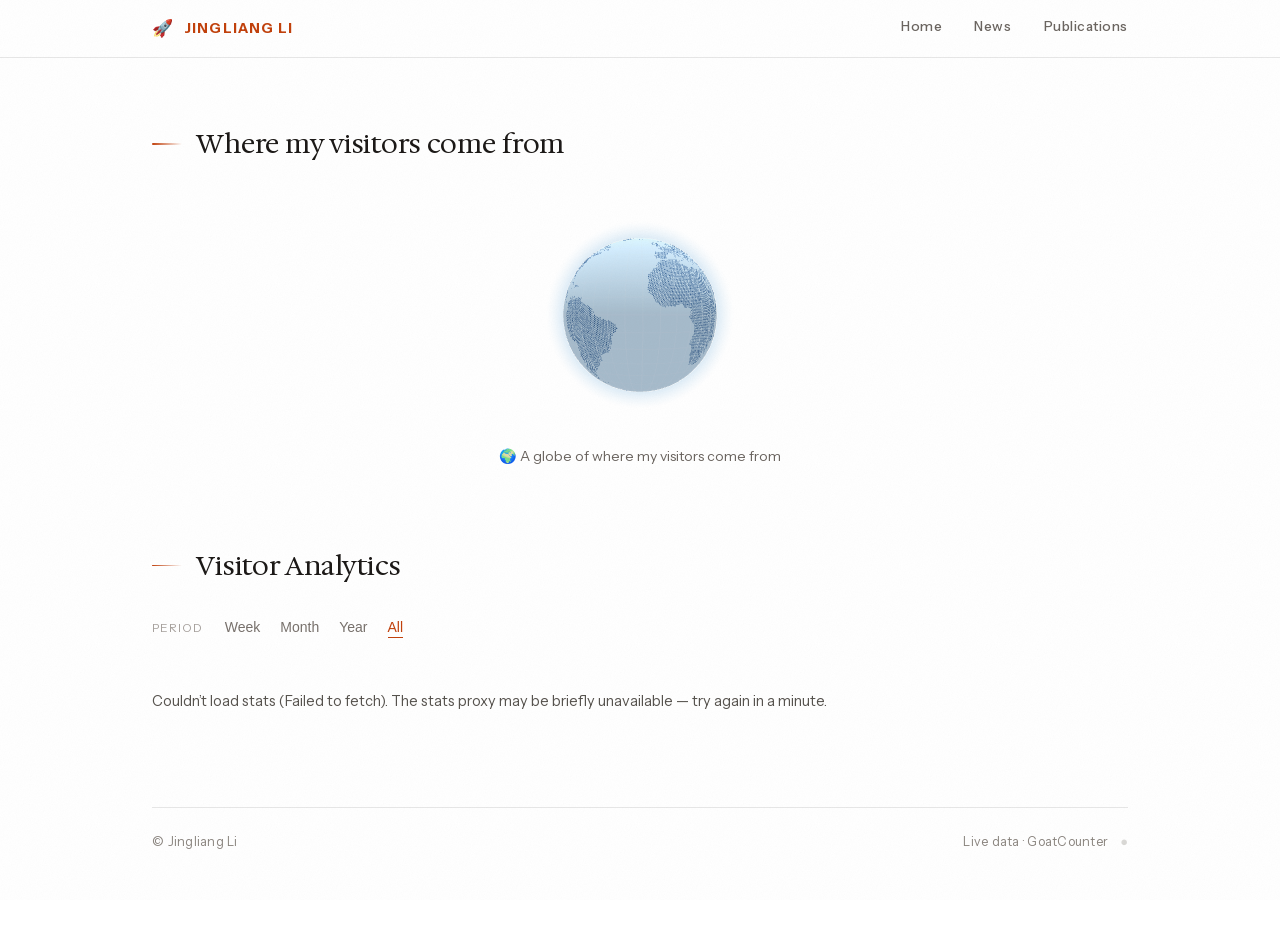
<file: visitors.html>
<!DOCTYPE html>
<html lang="en">
<head>
  <meta charset="UTF-8" />
  <meta name="viewport" content="width=device-width, initial-scale=1.0" />
  <title>Visitors · Jingliang Li</title>
  <meta name="description" content="Live visitor analytics for Jingliang Li's homepage." />
  <link rel="canonical" href="https://jingliangli.com/visitors.html" />
  <link rel="icon" type="image/svg+xml" href="assets/favicon.svg" />
  <link rel="stylesheet" href="style.css?v=40" />
  <link rel="stylesheet" href="analytics.css?v=5" />
</head>
<body>

  <!-- ===== Sticky top banner ===== -->
  <header class="site-header">
    <div class="site-header__inner">
      <a class="brand" href="index.html#top">
        <span class="brand__icon" aria-hidden="true">🚀</span>
        <span class="brand__name">JINGLIANG LI</span>
      </a>
      <nav class="site-nav">
        <a href="index.html#top">Home</a>
        <a href="index.html#news">News</a>
        <a href="index.html#publications">Publications</a>
      </nav>
    </div>
  </header>

  <main class="page" id="top">

    <!-- ===== Globe ===== -->
    <section class="section">
      <h2>Where my visitors come from</h2>
      <div class="gc-globe-wrap">
        <div id="visitor-globe" class="visitor-globe" role="img" aria-label="Rotating globe of visitor locations"></div>
        <p id="visitor-caption" class="visitor-caption"></p>
      </div>
    </section>

    <!-- ===== Dashboard ===== -->
    <section class="section">
      <h2>Visitor Analytics</h2>
      <div id="gc-dash" class="gc-dash"></div>
    </section>

    <!-- ===== Owner-only private log (revealed by the footer trigger) ===== -->
    <section class="section vlog" id="vlog" hidden>
      <div id="vlog-body"></div>
    </section>

    <footer class="footer">
      <span>&copy; Jingliang Li</span>
      <span>Live data &middot; GoatCounter<button id="vlog-trigger" class="vlog-trigger" type="button" title="Owner area" aria-label="Owner area">&#9679;</button></span>
    </footer>

  </main>

  <script src="visitor-config.js?v=2" defer></script>
  <script src="gc-client.js?v=5" defer></script>
  <script src="visitor-globe.js?v=5" defer></script>
  <script src="analytics.js?v=7" defer></script>
  <script src="visitor-admin.js?v=3" defer></script>
  <script>
    // build the globe once its module + the client are loaded
    window.addEventListener('DOMContentLoaded', function () {
      if (typeof window.initVisitorGlobe === 'function') {
        window.initVisitorGlobe(document.getElementById('visitor-globe'), document.getElementById('visitor-caption'));
      }
    });
  </script>
  <!-- GoatCounter tracking (count this page too; self-hosted count.js, see index.html) -->
  <script data-goatcounter="https://jingliangli.goatcounter.com/count"
          async src="assets/count.js?v=1"></script>
</body>
</html>
</file>
<file: style.css>
/* ============ Fonts (self-hosted: Google Fonts latin + latin-ext, and ET Book) ============ */
/* Hedvig Letters Serif — latin-ext */
@font-face {
  font-family: 'Hedvig Letters Serif';
  font-style: normal;
  font-weight: 400;
  font-display: swap;
  src: url('assets/fonts/hedvig-letters-serif-latin-ext.woff2') format('woff2');
  unicode-range: U+0100-02BA, U+02BD-02C5, U+02C7-02CC, U+02CE-02D7, U+02DD-02FF, U+0304, U+0308, U+0329, U+1D00-1DBF, U+1E00-1E9F, U+1EF2-1EFF, U+2020, U+20A0-20AB, U+20AD-20C4, U+2113, U+2C60-2C7F, U+A720-A7FF;
}

/* Hedvig Letters Serif — latin */
@font-face {
  font-family: 'Hedvig Letters Serif';
  font-style: normal;
  font-weight: 400;
  font-display: swap;
  src: url('assets/fonts/hedvig-letters-serif-latin.woff2') format('woff2');
  unicode-range: U+0000-00FF, U+0131, U+0152-0153, U+02BB-02BC, U+02C6, U+02DA, U+02DC, U+0304, U+0308, U+0329, U+2000-206F, U+20AC, U+2122, U+2191, U+2193, U+2212, U+2215, U+FEFF, U+FFFD;
}

/* Instrument Sans — latin-ext */
@font-face {
  font-family: 'Instrument Sans';
  font-style: normal;
  font-weight: 400 700;
  font-display: swap;
  src: url('assets/fonts/instrument-sans-latin-ext.woff2') format('woff2');
  unicode-range: U+0100-02BA, U+02BD-02C5, U+02C7-02CC, U+02CE-02D7, U+02DD-02FF, U+0304, U+0308, U+0329, U+1D00-1DBF, U+1E00-1E9F, U+1EF2-1EFF, U+2020, U+20A0-20AB, U+20AD-20C4, U+2113, U+2C60-2C7F, U+A720-A7FF;
}

/* Instrument Sans — latin */
@font-face {
  font-family: 'Instrument Sans';
  font-style: normal;
  font-weight: 400 700;
  font-display: swap;
  src: url('assets/fonts/instrument-sans-latin.woff2') format('woff2');
  unicode-range: U+0000-00FF, U+0131, U+0152-0153, U+02BB-02BC, U+02C6, U+02DA, U+02DC, U+0304, U+0308, U+0329, U+2000-206F, U+20AC, U+2122, U+2191, U+2193, U+2212, U+2215, U+FEFF, U+FFFD;
}

/* Marcellus — latin-ext */
@font-face {
  font-family: 'Marcellus';
  font-style: normal;
  font-weight: 400;
  font-display: swap;
  src: url('assets/fonts/marcellus-latin-ext.woff2') format('woff2');
  unicode-range: U+0100-02BA, U+02BD-02C5, U+02C7-02CC, U+02CE-02D7, U+02DD-02FF, U+0304, U+0308, U+0329, U+1D00-1DBF, U+1E00-1E9F, U+1EF2-1EFF, U+2020, U+20A0-20AB, U+20AD-20C4, U+2113, U+2C60-2C7F, U+A720-A7FF;
}

/* Marcellus — latin */
@font-face {
  font-family: 'Marcellus';
  font-style: normal;
  font-weight: 400;
  font-display: swap;
  src: url('assets/fonts/marcellus-latin.woff2') format('woff2');
  unicode-range: U+0000-00FF, U+0131, U+0152-0153, U+02BB-02BC, U+02C6, U+02DA, U+02DC, U+0304, U+0308, U+0329, U+2000-206F, U+20AC, U+2122, U+2191, U+2193, U+2212, U+2215, U+FEFF, U+FFFD;
}

/* ET Book (Tufte CSS) — MIT licence, see assets/fonts/et-book-LICENSE.txt */
@font-face {
  font-family: 'et-book';
  font-style: normal;
  font-weight: 400;
  font-display: swap;
  src: url('assets/fonts/et-book-roman.woff') format('woff');
}

@font-face {
  font-family: 'et-book';
  font-style: normal;
  font-weight: 700;
  font-display: swap;
  src: url('assets/fonts/et-book-bold.woff') format('woff');
}

/* ============ Tokens ============ */
:root {
  --paper: #FFFFFF;
  --ink: #1C1917;
  --body: #33302D;
  --muted: #6B6560;
  --faint: #8C8680;
  --line: rgba(28, 25, 23, 0.10);
  --line-strong: rgba(28, 25, 23, 0.18);
  --accent: #C2410C;
  --teal: #14B8A6;
  --serif: 'Hedvig Letters Serif', Georgia, 'Times New Roman', serif;
  --sans: 'Instrument Sans', system-ui, -apple-system, 'Segoe UI', sans-serif;
  --display: 'Marcellus', 'Hedvig Letters Serif', Georgia, serif;
  --text-serif: 'et-book', Palatino, 'Palatino Linotype', 'Book Antiqua', Georgia, serif;
}

/* ============ Reset / base ============ */
*, *::before, *::after { box-sizing: border-box; }
html, body {
  margin: 0;
  padding: 0;
  background: var(--paper);
}
html { scroll-behavior: smooth; }
body {
  font-family: var(--sans);
  font-size: 17px;
  line-height: 1.6;
  color: var(--body);
  text-rendering: optimizeLegibility;
  font-kerning: normal;
  font-feature-settings: "kern", "liga", "calt";
}
/* Paper grain: a faint, fine neutral-gray noise laid over the pure-white page
   for tactile depth without tinting it. Pure CSS (inline SVG turbulence),
   no image request, click-through. */
body::before {
  content: "";
  position: fixed;
  inset: 0;
  z-index: 100;
  pointer-events: none;
  background-image: url("data:image/svg+xml;utf8,<svg xmlns='http://www.w3.org/2000/svg' width='180' height='180'><filter id='g'><feTurbulence type='fractalNoise' baseFrequency='0.85' numOctaves='2' stitchTiles='stitch'/><feColorMatrix type='saturate' values='0'/></filter><rect width='180' height='180' filter='url(%23g)'/></svg>");
  background-size: 180px 180px;
  opacity: 0.05;
  mix-blend-mode: multiply;
}
img { display: block; max-width: 100%; }
ul { list-style: none; padding: 0; margin: 0; }
a { color: var(--accent); text-decoration: none; }
a:hover { text-decoration: underline; }

/* Text selection — bright fresh teal tint */
::selection {
  background: rgba(0, 214, 188, 0.32);
  color: var(--ink);
}
::-moz-selection {
  background: rgba(0, 214, 188, 0.32);
  color: var(--ink);
}

/* ============ Sticky top banner ============ */
.site-header {
  position: sticky;
  top: 0;
  z-index: 50;
  background: rgba(255, 255, 255, 0.82);
  backdrop-filter: saturate(160%) blur(12px);
  -webkit-backdrop-filter: saturate(160%) blur(12px);
  border-bottom: 1px solid var(--line);
}
.site-header__inner {
  max-width: 1024px;
  margin: 0 auto;
  padding: 15px 24px;
  display: flex;
  justify-content: space-between;
  align-items: center;
}
.brand {
  display: inline-flex;
  align-items: center;
  gap: 10px;
  color: var(--accent);
  font-weight: 700;
  letter-spacing: 0.08em;
  font-size: 14px;
}
.brand:hover { text-decoration: none; }
.brand__icon { font-size: 17px; }
.site-nav {
  display: flex;
  gap: 32px;
}
.site-nav a {
  position: relative;
  font-size: 13.5px;
  color: var(--muted);
  font-weight: 500;
  letter-spacing: 0.04em;
  padding-bottom: 3px;
  transition: color 0.2s ease;
}
/* left→right underline wipe on hover */
.site-nav a::after {
  content: "";
  position: absolute;
  left: 0;
  bottom: 0;
  width: 100%;
  height: 1px;
  background: var(--accent);
  transform: scaleX(0);
  transform-origin: left center;
  transition: transform 0.28s cubic-bezier(0.45, 0, 0.15, 1);
}
.site-nav a:hover {
  color: var(--ink);
  text-decoration: none;
}
.site-nav a:hover::after { transform: scaleX(1); }

/* ============ Page container ============ */
.page {
  max-width: 1024px;
  margin: 0 auto;
  padding: 64px 24px 96px;
}

/* ============ Hero ============ */
.hero {
  display: flex;
  align-items: flex-start;
  gap: 40px;
  margin-bottom: 76px;
}
.hero-photo {
  width: 190px;
  height: 252px;
  border-radius: 0;
  object-fit: cover;
  object-position: center top;
  flex-shrink: 0;
  background: #F2F2F2;
  margin-top: 32px; /* bottom edge lines up with the last line of the bio */
}
.hero-text { flex: 1; min-width: 0; }
.hero-text h1 {
  font-family: var(--display);
  font-weight: 400;
  font-size: 60px;
  line-height: 1;
  letter-spacing: 0.01em;
  color: var(--ink);
  margin: 0 0 18px;
}
.bio {
  margin: 0 0 14px;
  color: var(--body);
  font-size: 17px;
  line-height: 1.65;
}
.bio:last-of-type { margin-bottom: 20px; }
.bio strong { color: var(--ink); font-weight: 600; }
.contact-row {
  display: flex;
  flex-wrap: wrap;
  gap: 12px;
  margin-top: 4px;
}
/* Pebble buttons: white plate, hairline rim, top highlight and a soft drop shadow;
   hover turns them ink with a white glyph */
.icon-btn {
  display: inline-flex;
  align-items: center;
  justify-content: center;
  width: 40px;
  height: 40px;
  border-radius: 50%;
  border: 1px solid rgba(28, 25, 23, 0.12);
  color: #2A2622;
  background: linear-gradient(180deg, #FFFFFF 0%, #F6F5F3 100%);
  box-shadow:
    inset 0 1px 0 rgba(255, 255, 255, 0.9),
    0 1px 2px rgba(28, 25, 23, 0.06),
    0 6px 14px -8px rgba(28, 25, 23, 0.22);
  transition: color 0.2s ease, background-color 0.2s ease, border-color 0.2s ease, transform 0.2s ease, box-shadow 0.2s ease;
}
.icon-btn:hover {
  color: #FFFFFF;
  background: var(--ink);
  border-color: var(--ink);
  text-decoration: none;
  transform: translateY(-1px);
  box-shadow:
    0 2px 4px rgba(28, 25, 23, 0.12),
    0 10px 20px -10px rgba(28, 25, 23, 0.45);
}
.icon-btn svg { display: block; }

/* ============ Section ============ */
.section {
  margin-bottom: 76px;
  scroll-margin-top: 80px;
}
.section h2 {
  font-family: var(--serif);
  font-weight: 400;
  font-size: 27px;
  letter-spacing: -0.005em;
  text-transform: none;
  color: var(--ink);
  margin: 0 0 30px;
  display: flex;
  align-items: center;
  gap: 14px;
}
/* Refined fading accent rule in front of section titles */
.section h2::before {
  content: "";
  width: 30px;
  height: 1.5px;
  background: linear-gradient(90deg, var(--accent), rgba(194, 65, 12, 0));
  border-radius: 1px;
  flex-shrink: 0;
}

/* ============ News ============ */
.news-list {
  display: flex;
  flex-direction: column;
  gap: 16px;
}
.news-item {
  display: flex;
  gap: 18px;
  align-items: baseline;
  font-family: var(--text-serif);
  font-size: 19.5px;
  line-height: 1.5;
}
.news-date {
  flex: 0 0 96px;
  font-size: 15px;
  font-weight: 500;
  letter-spacing: 0.1em;
  text-transform: uppercase;
  color: var(--faint);
  font-variant-numeric: tabular-nums;
  white-space: nowrap;
}
/* Kind-of-news glyph between date and text; sits on the text baseline.
   Accepted papers get the accent, everything else stays quiet. */
.news-icon {
  flex: 0 0 auto;
  display: inline-flex;
  position: relative;
  top: 3px;
  color: var(--faint);
}
.news-icon svg {
  width: 16px;
  height: 16px;
  display: block;
}
.news-item--accept .news-icon { color: var(--accent); }
.news-text {
  flex: 1;
  min-width: 0;
  color: var(--body);
}
/* Paper names link to their project pages: bold ink, no italics */
.news-paper { color: var(--ink); font-weight: 600; }
/* Organisations (Sharpa Robotics, MARS Lab) keep the link accent, in bold */
.news-org { font-weight: 600; }
.news-highlight {
  color: var(--accent);
  font-weight: 600;
}

/* ============ Research Interests tags ============ */
/* Typographic list: serif terms separated by accent middots — no boxes */
.tag-row {
  display: flex;
  flex-wrap: wrap;
  justify-content: center;
  align-items: baseline;
  row-gap: 8px;
}
.tag {
  font-family: var(--serif);
  font-size: 20px;
  color: var(--ink);
  line-height: 1.5;
}
.tag + .tag::before {
  content: "\00B7";
  color: var(--accent);
  font-family: var(--sans);
  font-weight: 700;
  margin: 0 22px;
}

/* ============ Education / Experience rows ============ */
.rows { display: flex; flex-direction: column; gap: 30px; }
.row {
  display: flex;
  align-items: center;
  gap: 28px;
}
/* One fixed logo column, wide-aware: wordmarks (NTU, Efrei) fill the width,
   crests (NWPU, CUHK) fill the height — all read at a similar visual weight. */
.row-logo {
  width: 150px;
  height: 76px;
  object-fit: contain;
  object-position: center;
  flex-shrink: 0;
}
/* Enlarged logo (Sharpa's flat wordmark): transform keeps the shared logo
   column intact, so the text column still lines up with the other rows. */
.row-logo--lg {
  transform: scale(1.2);
  transform-origin: center;
}
.row--nologo { padding-left: 0; }
.row-main { flex: 1; min-width: 0; }
.row-title {
  font-size: 18px;
  font-weight: 500;
  color: var(--ink);
  line-height: 1.3;
  letter-spacing: -0.005em;
}
.row-sub {
  font-size: 14.5px;
  color: var(--muted);
  margin-top: 4px;
}
.row-year {
  font-size: 14px;
  color: var(--muted);
  font-variant-numeric: tabular-nums;
  letter-spacing: 0.02em;
  white-space: nowrap;
}

/* ============ Publications ============ */
.pub {
  display: flex;
  gap: 30px;
  padding: 22px 0;
}
.pub:first-of-type { padding-top: 0; }
.pub:last-of-type { padding-bottom: 0; }
.pub-teaser {
  width: 340px;
  height: auto;
  display: block;
  flex-shrink: 0;
  align-self: flex-start;
  border-radius: 3px;
  border: 1px solid rgba(28, 25, 23, 0.10);
  background: #ffffff;
  box-shadow:
    0 1px 2px rgba(28, 25, 23, 0.04),
    0 14px 32px -20px rgba(28, 25, 23, 0.28);
}
.pub-body { flex: 1; min-width: 0; }
.pub-venue {
  font-size: 11.5px;
  font-weight: 600;
  letter-spacing: 0.14em;
  text-transform: uppercase;
  margin-bottom: 8px;
}
.venue--gray { color: var(--faint); }
/* arXiv keeps its own casing instead of the uppercase status style */
.venue--arxiv {
  text-transform: none;
  font-size: 13px;
  letter-spacing: 0.03em;
}
/* Accepted venues read a step larger than the gray status labels */
.venue--red {
  color: var(--accent);
  font-size: 13.5px;
  letter-spacing: 0.13em;
}
.pub-title {
  font-family: var(--serif);
  font-size: 22px;
  font-weight: 400;
  color: var(--ink);
  margin: 0 0 10px;
  line-height: 1.32;
  letter-spacing: -0.005em;
}
.pub-authors {
  font-size: 15px;
  color: var(--body);
  margin: 0 0 14px;
  line-height: 1.6;
}
.pub-authors strong { color: var(--ink); font-weight: 600; }
.pub-authors a {
  color: inherit;
  text-decoration: none;
  padding-bottom: 1px;
  border-bottom: 1px solid var(--line-strong);
  background-image: linear-gradient(var(--teal), var(--teal));
  background-repeat: no-repeat;
  background-position: left 100%;
  background-size: 0% 1px;
  transition: background-size 0.34s cubic-bezier(0.45, 0, 0.15, 1), color 0.28s ease, border-bottom-color 0.28s ease;
}
.pub-authors a:hover {
  color: var(--teal);
  border-bottom-color: transparent;
  background-image: linear-gradient(var(--teal), var(--teal));
  background-size: 100% 1.5px;
  text-decoration: none;
}
/* equal-contribution marker: accent asterisk after the name, legend below */
sup.eq {
  font-family: var(--serif); /* the serif asterisk is a real star; the sans one is a blob */
  font-size: 1.45em;
  font-weight: 400;
  line-height: 0;
  vertical-align: -0.02em;
  color: var(--accent);
  margin-left: 2px;
}
.pub-note {
  margin: -8px 0 14px;
  font-size: 13px;
  color: var(--muted);
}
.pub-note sup.eq { margin-left: 0; margin-right: 1px; }
.pub-links {
  display: flex;
  flex-wrap: wrap;
  gap: 20px;
  margin: 0;
}

/* ============ Publication video teaser (hover to play) ============ */
.pub-teaser--video {
  position: relative;
  overflow: hidden;
  padding: 0;
  cursor: pointer;
}
.pub-teaser--video .teaser-still,
.pub-teaser--video .teaser-video {
  position: absolute;
  inset: 0;
  width: 100%;
  height: 100%;
  object-fit: cover;
  display: block;
}
.pub-teaser--video .teaser-video {
  opacity: 0;
  transition: opacity 0.15s ease;
  pointer-events: none;
}
.pub-teaser--video:hover .teaser-video {
  opacity: 1;
}

/* ============ Buttons ============ */
/* Publication resource links — minimal text + icon, burnt-orange, no box, no hover */
.btn {
  display: inline-flex;
  align-items: center;
  gap: 6px;
  padding: 0;
  font-size: 13px;
  font-weight: 600;
  letter-spacing: 0.01em;
  color: var(--accent);
  border: none;
  background: none;
  text-decoration: none;
  line-height: 1.4;
}
.btn svg {
  width: 14px;
  height: 14px;
  flex-shrink: 0;
  opacity: 0.95;
}
.btn:hover { text-decoration: none; }
.btn--disabled { color: #B8B4B0; cursor: default; }

/* ============ Visitor map ============ */
.visitor-section {
  display: flex;
  flex-direction: column;
  align-items: center;
  gap: 14px;
}
.visitor-section h2 { align-self: flex-start; margin-bottom: 0; }
.visitor-globe {
  width: 240px;
  height: 240px;
  max-width: 100%;
  margin: 0 auto;
}
.visitor-globe canvas { display: block; margin: 0 auto; cursor: grab; }
.visitor-globe.is-clickable canvas { cursor: pointer; }
.visitor-caption {
  margin: 2px 0 0;
  min-height: 1.25em;
  font-size: 0.88rem;
  color: var(--muted);
  text-align: center;
}
.visitor-caption b { color: var(--accent); font-weight: 600; }

/* visits badge (hits.sh) */
.visitor-badge {
  display: inline-block;
  margin-top: 4px;
  transition: transform 0.18s ease, filter 0.18s ease;
}
.visitor-badge:hover {
  transform: translateY(-1px);
  filter: drop-shadow(0 4px 10px rgba(194, 65, 12, 0.25));
}
.visitor-badge img {
  display: block;
  height: 20px;
  width: auto;
  border-radius: 3px;
  opacity: 0.85;
  transition: opacity 0.18s ease;
}
.visitor-badge:hover img { opacity: 1; }

/* ============ Footer ============ */
.footer {
  margin-top: 72px;
  padding-top: 24px;
  border-top: 1px solid var(--line);
  font-size: 12.5px;
  letter-spacing: 0.02em;
  color: var(--faint);
  display: flex;
  justify-content: space-between;
  gap: 12px;
}

/* ============ Responsive ============ */
@media (max-width: 768px) {
  body { font-size: 16px; }
  .page { padding: 28px 20px 64px; }

  .site-header__inner { padding: 12px 20px; }
  .brand__name { display: none; }
  .site-nav { gap: 18px; }
  .site-nav a { font-size: 13px; }

  .hero {
    flex-direction: column;
    align-items: flex-start;
    gap: 20px;
    margin-bottom: 40px;
  }
  .hero-photo { width: 128px; height: 128px; margin-top: 0; }
  .hero-text h1 { font-size: 42px; }
  .bio { font-size: 16px; }

  .section { margin-bottom: 52px; }
  .section h2 { font-size: 24px; margin-bottom: 22px; }

  .news-item { flex-wrap: wrap; gap: 6px 10px; }
  .news-date { flex-basis: 100%; }
  .news-text { font-size: 17.5px; }

  .rows { gap: 24px; }
  .row { gap: 18px; }
  .row-logo { width: 104px; height: 56px; }
  .row-title { font-size: 17px; }

  .tag { font-size: 18px; }
  .tag-row { flex-direction: column; align-items: center; row-gap: 2px; }
  .tag + .tag::before { content: none; }

  .pub { flex-direction: column; gap: 14px; padding: 18px 0; }
  .pub-teaser,
  .pub-teaser--video {
    width: 100%;
    height: auto;
  }
  .pub-title { font-size: 20px; }
  .pub-authors { font-size: 14px; }

  .row { flex-wrap: wrap; }
  .row-main { flex: 1 1 60%; }
  .row-year { flex: 0 0 auto; }
}
</file>
<file: analytics.css>
/* ============================================================================
 * Visitor analytics dashboard — minimal, elegant ranking lists (NO colored bars).
 * Matches the homepage porcelain / serif / burnt-orange theme.
 * ========================================================================== */
.gc-dash { margin-top: 4px; }

/* period toggle — minimal text toggles (active = burnt-orange underline) */
.gc-controls { display: flex; gap: 20px; align-items: baseline; margin-bottom: 34px; flex-wrap: wrap; }
.gc-controls .gc-ctrl-label { font-size: 12px; letter-spacing: 0.08em; text-transform: uppercase; color: #A8A29E; margin-right: 2px; }
.gc-period {
  font-size: 14px; color: #78716C; background: none; border: none; padding: 2px 0; cursor: pointer;
  border-bottom: 1.5px solid transparent; transition: color 0.15s ease, border-color 0.15s ease;
}
.gc-period:hover { color: #1C1917; }
.gc-period.is-active { color: #C2410C; border-bottom-color: #C2410C; }

/* totals — big serif number + subtle stone sparkline */
.gc-summary { display: flex; align-items: baseline; gap: 10px; }
.gc-summary .gc-big { font-family: 'Hedvig Letters Serif', Georgia, serif; font-size: 46px; color: #1C1917; line-height: 1; }
.gc-summary .gc-big-label { font-size: 14px; color: #A8A29E; }
.gc-spark { display: flex; align-items: flex-end; gap: 2px; height: 44px; margin: 18px 0 4px; max-width: 520px; }
.gc-spark .gc-day { flex: 1 1 0; background: #E7E0D6; border-radius: 2px 2px 0 0; min-height: 2px; transition: background 0.15s ease; }
.gc-spark .gc-day:hover { background: #C2410C; }
.gc-spark-axis { display: flex; justify-content: space-between; font-size: 11px; color: #C2C0BC; max-width: 520px; }

/* widget grid */
.gc-grid { display: grid; grid-template-columns: repeat(2, minmax(0, 1fr)); gap: 40px 56px; margin-top: 10px; }
.gc-widget { min-width: 0; }
.gc-widget--full { grid-column: 1 / -1; }
.gc-widget h3 {
  font-family: 'Hedvig Letters Serif', Georgia, serif; font-weight: 500; font-size: 18px;
  color: #1C1917; margin: 0 0 12px;
}

/* minimal ranking rows: name · faint % · serif count, hairline divider */
.gc-rows { display: flex; flex-direction: column; }
.gc-row { display: flex; align-items: baseline; gap: 12px; padding: 9px 0; border-bottom: 1px solid #EFEDEA; font-size: 14.5px; color: #3A3432; }
.gc-row:last-child { border-bottom: none; }
.gc-row .gc-label { flex: 1 1 auto; min-width: 0; white-space: nowrap; overflow: hidden; text-overflow: ellipsis; }
.gc-row .gc-label a { color: #3A3432; }
.gc-row .gc-label a:hover { color: #C2410C; }
.gc-row .gc-perc { flex-shrink: 0; width: 42px; text-align: right; font-size: 12px; color: #C2C0BC; font-variant-numeric: tabular-nums; }
.gc-row .gc-count { flex-shrink: 0; width: 50px; text-align: right; font-family: 'Hedvig Letters Serif', Georgia, serif; font-size: 17px; color: #1C1917; font-variant-numeric: tabular-nums; }
.gc-empty { font-size: 13.5px; color: #A8A29E; padding: 6px 0; }

/* recent visits */
.gc-row .gc-sub { color: #A8A29E; font-size: 12.5px; }
.gc-row .gc-time { flex-shrink: 0; text-align: right; font-size: 12.5px; color: #A8A29E; font-variant-numeric: tabular-nums; white-space: nowrap; }
.gc-foot { margin: 14px 0 0; font-size: 12px; color: #C2C0BC; }

/* states */
.gc-state { padding: 18px 0; color: #57534E; font-size: 14.5px; line-height: 1.6; }
.gc-state code { background: #f0eeec; padding: 1.5px 6px; border-radius: 4px; font-size: 12.5px; font-family: ui-monospace, Menlo, monospace; }
.gc-state b, .gc-state a { color: #C2410C; }
.gc-state ol { margin: 10px 0 0; padding-left: 20px; }
.gc-state li { margin: 4px 0; }

/* the light-blue globe atop the analytics page */
.gc-globe-wrap { display: flex; flex-direction: column; align-items: center; gap: 8px; margin-bottom: 48px; }

@media (max-width: 768px) { .gc-grid { grid-template-columns: 1fr; gap: 30px; } }

/* ============================================================================
 * Owner-only private visitor log (visitor-admin.js)
 * ========================================================================== */
/* subtle trigger lives in the footer */
.vlog-trigger {
  background: none; border: none; cursor: pointer; padding: 0 0 0 8px; margin-left: 4px;
  color: #C2C0BC; font-size: 13px; line-height: 1; opacity: 0.6;
  transition: color 0.15s ease, opacity 0.15s ease;
}
.vlog-trigger:hover, .vlog-trigger.is-open { color: #C2410C; opacity: 1; }

.vlog { margin-top: 8px; }
.vlog[hidden] { display: none; }
.vlog-card {
  border: 1px solid #EFEDEA; border-radius: 12px; padding: 22px 24px;
  background: #FBFAF8; box-shadow: 0 1px 0 rgba(28,25,23,0.02);
}

/* header row */
.vlog-head { display: flex; justify-content: space-between; align-items: flex-start; gap: 16px; flex-wrap: wrap; margin-bottom: 14px; }
.vlog-title h2 {
  font-family: 'Hedvig Letters Serif', Georgia, serif; font-weight: 500; font-size: 22px;
  color: #1C1917; margin: 0; display: flex; align-items: center; gap: 10px;
}
.vlog-tag {
  font-family: 'Instrument Sans', system-ui, sans-serif; font-size: 10px; font-weight: 600;
  letter-spacing: 0.1em; text-transform: uppercase; color: #C2410C;
  border: 1px solid #E7C8B6; border-radius: 999px; padding: 2px 8px;
}
.vlog-meta { margin: 6px 0 0; font-size: 12.5px; color: #A8A29E; }
.vlog-meta b { color: #57534E; font-variant-numeric: tabular-nums; }

.vlog-actions { display: flex; align-items: center; gap: 12px; }
.vlog-live { font-size: 11.5px; color: #16A34A; letter-spacing: 0.02em; }
.vlog-btn {
  font-size: 12.5px; color: #78716C; background: none; border: 1px solid #E7E0D6;
  border-radius: 7px; padding: 4px 12px; cursor: pointer; transition: all 0.15s ease;
}
.vlog-btn:hover { color: #C2410C; border-color: #E7C8B6; }

/* scrollable table */
.vlog-scroll { overflow-x: auto; margin: 0 -4px; }
.vlog-table { width: 100%; border-collapse: collapse; font-size: 13px; color: #3A3432; }
.vlog-table th {
  text-align: left; font-weight: 600; font-size: 11px; letter-spacing: 0.06em; text-transform: uppercase;
  color: #A8A29E; padding: 0 14px 8px 0; border-bottom: 1px solid #EFEDEA; white-space: nowrap;
}
.vlog-table td { padding: 9px 14px 9px 0; border-bottom: 1px solid #F4F2EF; vertical-align: top; }
.vlog-table tr:last-child td { border-bottom: none; }
.vlog-table tr:hover td { background: #F7F4F0; }

/* bot rows: flagged (badge + muted), never excluded from counts */
.vlog-bot td { opacity: 0.62; }
.vlog-bot:hover td { opacity: 1; }
.vlog-badge {
  display: inline-block; margin: 0 6px 2px 0; padding: 1px 7px; border-radius: 999px;
  background: #F3EEE9; border: 1px solid #E2D9CF; font-size: 10.5px; font-weight: 600;
  letter-spacing: 0.03em; color: #8A7F76; white-space: nowrap;
}

.vlog-time { white-space: nowrap; }
.vlog-abs { display: block; font-variant-numeric: tabular-nums; }
.vlog-rel { display: block; font-size: 11px; color: #C2C0BC; margin-top: 1px; }
.vlog-coord { display: block; font-size: 11px; color: #C2C0BC; font-variant-numeric: tabular-nums; }
.vlog-ip { font-family: ui-monospace, SFMono-Regular, Menlo, monospace; font-size: 12px; color: #1C1917; white-space: nowrap; }
.vlog-path { font-family: ui-monospace, SFMono-Regular, Menlo, monospace; font-size: 12px; color: #57534E; }
.vlog-ref { max-width: 220px; overflow: hidden; text-overflow: ellipsis; white-space: nowrap; color: #78716C; }

/* unlock + states */
.vlog-unlock h2 { font-family: 'Hedvig Letters Serif', Georgia, serif; font-weight: 500; font-size: 22px; color: #1C1917; margin: 0 0 6px; }
.vlog-hint { font-size: 13.5px; color: #78716C; margin: 0 0 14px; max-width: 460px; line-height: 1.55; }
.vlog-err { font-size: 13px; color: #C2410C; margin: 0 0 12px; }
#vlog-form { display: flex; gap: 10px; flex-wrap: wrap; }
#vlog-key {
  flex: 1 1 240px; min-width: 0; font-size: 14px; color: #1C1917; background: #fff;
  border: 1px solid #E7E0D6; border-radius: 8px; padding: 9px 12px;
  font-family: ui-monospace, SFMono-Regular, Menlo, monospace;
}
#vlog-key:focus { outline: none; border-color: #C2410C; }
#vlog-form button {
  font-size: 14px; font-weight: 600; color: #fff; background: #C2410C; border: none;
  border-radius: 8px; padding: 9px 20px; cursor: pointer; transition: background 0.15s ease;
}
#vlog-form button:hover { background: #9A3412; }
.vlog-loading { font-size: 13.5px; color: #A8A29E; padding: 4px 0; }
.vlog-empty { font-size: 13.5px; color: #A8A29E; padding: 12px 0; }

@media (max-width: 600px) { .vlog-ref { max-width: 130px; } }
</file>
